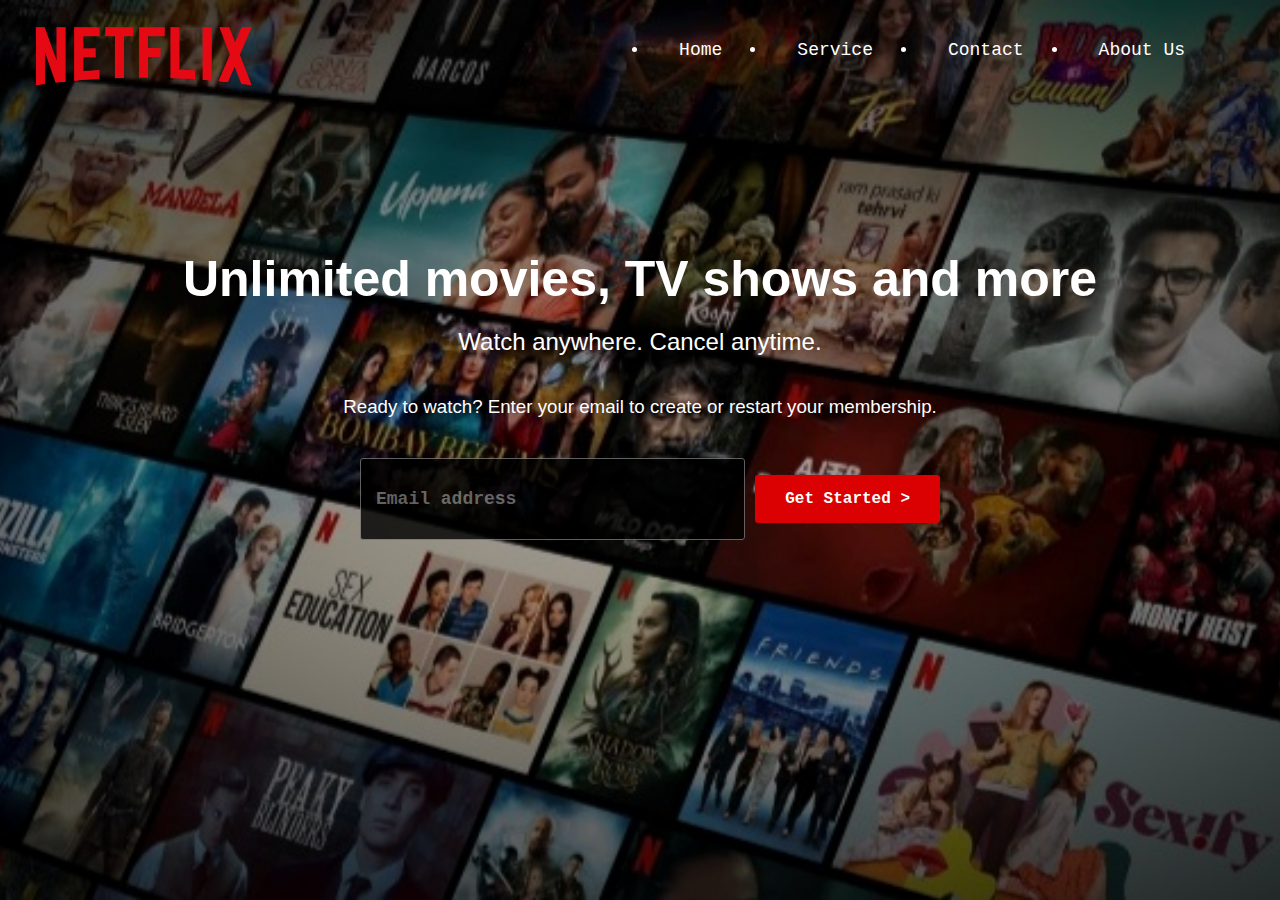
<file: index.html>
<!DOCTYPE html>
<html>
    <head>
  <link rel="icon" type="image/png" href=/>
</head>
    <head>
        <title>NETFILX</title>
        <link rel="stylesheet" href="style.css">
</head>
<body> 
    <header>
                    <div class="main">
                        <div class="logo">
                            <img src="./netflix-logo-png-large.png">
                        </div>
                        <ul>
                            <li class="active"><a href="#">Home</a></li>
                            <li><a href="#">Service</a></li>
                            
                            <li><a href="#">Contact</a></li>
                            <li><a href="#">About Us</a></li>
                        </ul>
                        <h1>Unlimited movies, TV shows and more</h1>

                        <h2>Watch anywhere. Cancel anytime.</h2>

                           <h3> Ready to watch? Enter your email to create or restart your membership.</h3>
                           
                           <form action="#" class="email-signup">
                            <input type="email" placeholder="Email address" required>
                            <button type="submit">Get Started > <i class="fas fa-chevron-right"></i></button>
                        </form>                  
                                                                        
                    </div>
                </header>
            </body>
</html>
</file>
<file: style.css>
*{
    margin: 0;
    padding: 0;
    font-family:'Courier New', Courier, monospace;
}
header{
    background-image: url(./Netbg.jpeg);
    height: 100vh;
    background-size: cover;
    background-position: center;
}
.logo {
    height: 100%;
    display: flex;
    float: left;
    margin-top: 26px;
   }
.logo {
    height: 60px;
    position: absolute;
    left: 35px;
}
ul{
    display: flex;
    height: 100px;
    float: right;
    position: absolute;
    right: 50px;
         }
ul li{
    margin: auto;
    align-items: center;
    justify-content: center;
    font-size: 18px;
    padding: 7px 10px;
    color: white;
    background: none;
    cursor: pointer;
    margin-right: 15px;
}
ul li a{
    text-decoration: white;
    color: white;
    padding: 5px 20px;
    border: 1px white ;
    transition: 0.6s ease;
    }
ul li a:hover{
    background-color:red;
}
h1 {
    color: white;
    text-align: center;
    font-family: 'Lucida Sans', 'Lucida Sans Regular', 'Lucida Grande', 'Lucida Sans Unicode', Geneva, Verdana, sans-serif;
    font-weight: bold;
    padding-top: 250px;
    font-size: 50px;
   }
h2{
    color: white;
    text-align: center;
   font-family: 'Lucida Sans', 'Lucida Sans Regular', 'Lucida Grande', 'Lucida Sans Unicode', Geneva, Verdana, sans-serif;
    padding: 20px;
    font-weight: lighter;
    }
h3{
    color: white;
    text-align: center;
    font-family: 'Lucida Sans', 'Lucida Sans Regular', 'Lucida Grande', 'Lucida Sans Unicode', Geneva, Verdana, sans-serif;
    padding: 20px;
    font-weight: lighter;
}
.email-signup {
    border-radius: 4px;
    display: flex;
    align-items: center;
    margin-top: 30px;
    overflow: hidden;
    max-width: 600px;
    margin: 20px auto 60px;
    font-weight: bolder;
}
.email-signup input {
    flex: 1;
    font-size: 18px;
    border: 1px solid #777;
    height: 50px;
    padding: 15px;
    margin-left: 20px;
    color: #fff5f5;
    border-radius: 3px;
    background-color: #000;
    opacity: 0.8;
    font-weight: bolder;
}
.email-signup button {
    background: #db0001;
    border: 0;
    outline: 0;
    color: #fff;
    cursor: pointer;
    font-size: 16px;
    padding: 15px 30px;
    border-radius: 3px;
    margin-left: 10px;
    font-weight: bold;
}
</file>
